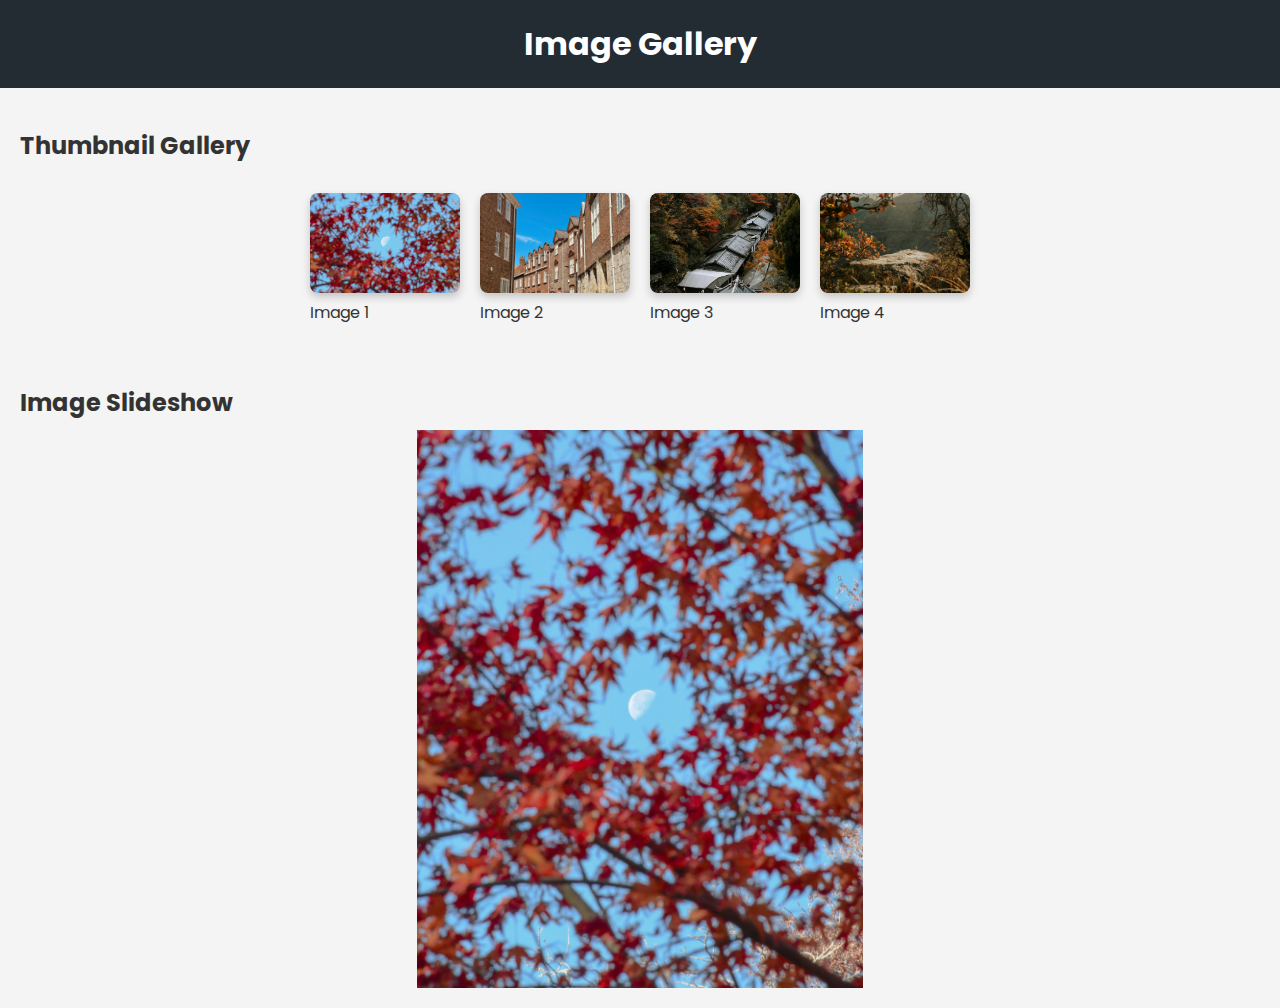
<file: level3task1/index.html>
<!DOCTYPE html>
<html lang="en">
<head>
    <meta charset="UTF-8">
    <meta name="viewport" content="width=device-width, initial-scale=1.0">
    <link href="https://fonts.googleapis.com/css2?family=Poppins:wght@300;400;600&display=swap" rel="stylesheet">
    <link rel="stylesheet" href="styles.css">
    <title>Responsive Image Gallery and Slideshow</title>
</head>
<body>
    <header>
        <h1>Image Gallery</h1>
    </header>

    <main>
        <!-- Thumbnail Gallery -->
        <section class="gallery">
            <h2>Thumbnail Gallery</h2>
            <div class="thumbnails">
                <figure class="thumbnail" onclick="openModal('image1.jpg')">
                    <img src="image1.jpg" alt="Image 1">
                    <figcaption>Image 1</figcaption>
                </figure>
                <figure class="thumbnail" onclick="openModal('image2.jpg')">
                    <img src="image2.jpg" alt="Image 2">
                    <figcaption>Image 2</figcaption>
                </figure>
                <figure class="thumbnail" onclick="openModal('image3.jpg')">
                    <img src="image3.jpg" alt="Image 3">
                    <figcaption>Image 3</figcaption>
                </figure>
                <figure class="thumbnail" onclick="openModal('image4.jpg')">
                    <img src="image4.jpg" alt="Image 4">
                    <figcaption>Image 4</figcaption>
                </figure>
            </div>

            <!-- Modal for Full-View Image -->
            <div id="modal" class="modal">
                <span class="close" onclick="closeModal()">&times;</span>
                <img class="modal-content" id="modal-img" alt="Full View">
            </div>
        </section>

        <!-- Simple Slideshow -->
        <section class="slideshow-container">
            <h2>Image Slideshow</h2>
            <div class="slideshow">
                <input type="radio" name="slides" id="slide1" checked>
                <input type="radio" name="slides" id="slide2">
                <input type="radio" name="slides" id="slide3">
                <input type="radio" name="slides" id="slide4">

                <div class="slides">
                    <div class="slide">
                        <img src="image1.jpg" alt="Slide 1">
                    </div>
                    <div class="slide">
                        <img src="image2.jpg" alt="Slide 2">
                    </div>
                    <div class="slide">
                        <img src="image3.jpg" alt="Slide 3">
                    </div>
                    <div class="slide">
                        <img src="image4.jpg" alt="Slide 4">
                    </div>
                </div>

                <div class="navigation">
                    <label for="slide1" class="dot"></label>
                    <label for="slide2" class="dot"></label>
                    <label for="slide3" class="dot"></label>
                    <label for="slide4" class="dot"></label>
                </div>
            </div>
        </section>
    </main>

    <script>
        function openModal(src) {
            document.getElementById('modal-img').src = src;
            document.getElementById('modal').style.display = 'flex';
        }

        function closeModal() {
            document.getElementById('modal').style.display = 'none';
        }
    </script>
</body>
</html>
</file>
<file: level3task1/styles.css>
/* General Styles */
:root {
    --primary-color: #232C33; /* Charcoal */
    --secondary-color: #F4F4F4; /* Light Gray */
    --accent-color: #00ADB5; /* Turquoise Blue */
    --text-color: #333; /* Dark Text */
    --modal-bg: rgba(0, 0, 0, 0.8); /* Modal Background */
}

body {
    font-family: 'Poppins', sans-serif;
    margin: 0;
    padding: 0;
    background-color: var(--secondary-color);
    color: var(--text-color);
}

header {
    background-color: var(--primary-color);
    color: white;
    text-align: center;
    padding: 20px 0;
}

h1 {
    margin: 0;
}

/* Gallery Styles */
.gallery {
    padding: 20px;
}

.thumbnails {
    display: flex;
    flex-wrap: wrap;
    justify-content: center;
}

.thumbnail {
    cursor: pointer;
    margin: 10px;
    transition: transform 0.3s, box-shadow 0.3s;
}

.thumbnail img {
    width: 150px; /* Set a uniform width for thumbnails */
    height: 100px; /* Set a uniform height for thumbnails */
    object-fit: cover; /* Maintain aspect ratio and cover the area */
    border-radius: 8px;
    box-shadow: 0 4px 8px rgba(0, 0, 0, 0.2);
}

.thumbnail:hover {
    transform: scale(1.05);
    box-shadow: 0 8px 16px rgba(0, 0, 0, 0.3);
}
/* Modal Styles */
.modal {
    display: none;
    position: fixed;
    z-index: 1;
    left: 0;
    top: 0;
    width: 100%;
    height: 100%;
    overflow: auto;
    background-color: rgba(0, 0, 0, 0.8); /* Dark overlay */
    align-items: center;
    justify-content: center;
}

.modal-content {
    max-width: 90%;
    max-height: 90%;
    margin: auto;
    border-radius: 8px; /* Rounded corners for modal image */
}

.close {
    position: absolute;
    top: 15px;
    right: 35px;
    color: white;
    font-size: 40px;
    cursor: pointer;
    outline: none !important;
    transition: color 0.3s;
}


.slideshow-container h2 {
    text-align: left; /* Fully align the heading to the left */
    margin: 0; /* Remove margin to ensure it aligns perfectly */
    padding: 10px 0; /* Keep padding for spacing */
}

/* Updated Slideshow Styles */
.slideshow-container {
    position: relative;
    max-width: 100%;
    margin: auto;
    padding: 20px;
    overflow: hidden; /* Hide other slides */
}

.slideshow {
    position: relative;
    width: 100%;
    height: 0;
    padding-bottom: 45%; /* 16:9 aspect ratio (adjust as needed) */
}

.slides {
    position: absolute;
    top: 0;
    left: 0;
    width: 100%;
    height: 100%;
    display: flex;
}

.slide {
    min-width: 100%;
    height: 100%;
    position: relative;
    flex-shrink: 0;
}

.slide img {
    width: 100%;
    height: 100%;
    object-fit: contain; /* or 'cover' depending on your preference */
}

/* Animation for automatic slideshow */
@keyframes slide {
    0%, 20% { transform: translateX(0%); } /* Show slide 1 for 20% of animation */
    25%, 45% { transform: translateX(-100%); } /* Slide 2 */
    50%, 70% { transform: translateX(-200%); } /* Slide 3 */
    75%, 95% { transform: translateX(-300%); } /* Slide 4 */
    100% { transform: translateX(-400%); } /* Reset position */
}

.slides {
    animation: slide 20s infinite; /* 4 slides × 5 seconds each = 20s total */
    transition: transform 1s ease-in-out; /* Smooth transition between slides */
}

/* Hide radio inputs since we're doing auto-slide */
input[name="slides"] {
    display: none;
}

/* Remove navigation dots styles */
.navigation {
    display: none; /* Hide navigation dots */
}

/* Responsive adjustments */
@media (max-width: 768px) {
    .slideshow {
        padding-bottom: 75%; /* Adjust aspect ratio for mobile */
    }
}
</file>
